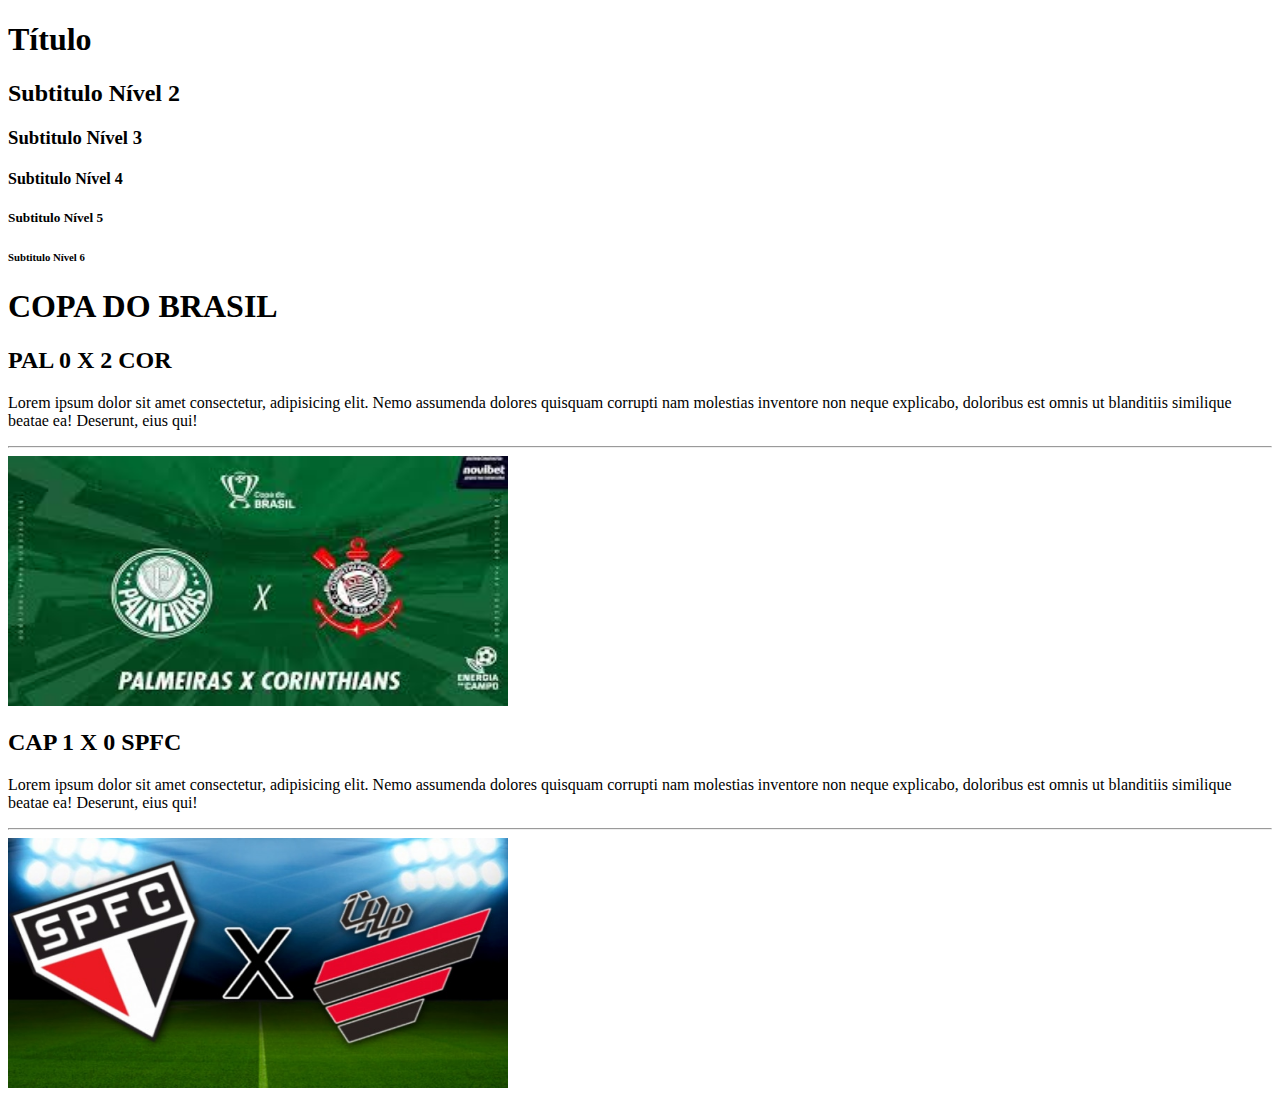
<file: modulo/index.html>
<!DOCTYPE html>
<html lang="pt-br">
<head>
    <meta charset="UTF-8">
    <meta name="viewport" content="width=device-width, initial-scale=1.0">
    <title>Tags HTML</title>
</head>
<body>
    <h1>Título</h1>
    <h2>Subtitulo Nível 2</h2>
    <h3>Subtitulo Nível 3</h3>
    <h4>Subtitulo Nível 4</h4>
    <h5>Subtitulo Nível 5</h5>
    <h6>Subtitulo Nível 6</h6>
    
    <h1>COPA DO BRASIL</h1>

    <h2>PAL 0 X 2 COR</h2>
    <p>Lorem ipsum dolor sit amet consectetur, adipisicing elit. Nemo assumenda dolores quisquam corrupti nam molestias inventore non neque explicabo, doloribus est omnis ut blanditiis similique beatae ea! Deserunt, eius qui!</p>
    
    <hr />

    <img src="../Aula 2/images.jpg" alt="deu ruim" width="500px" height="250px">

    <h2>CAP 1 X 0 SPFC</h2>
    <p>Lorem ipsum dolor sit amet consectetur, adipisicing elit. Nemo assumenda dolores quisquam corrupti nam molestias inventore non neque explicabo, doloribus est omnis ut blanditiis similique beatae ea! Deserunt, eius qui!</p>

    <hr />

    <img src="../Aula 2/spxcap.jpg" alt="deu ruim" width="500px" height="250px">
</body>
</html>
</file>
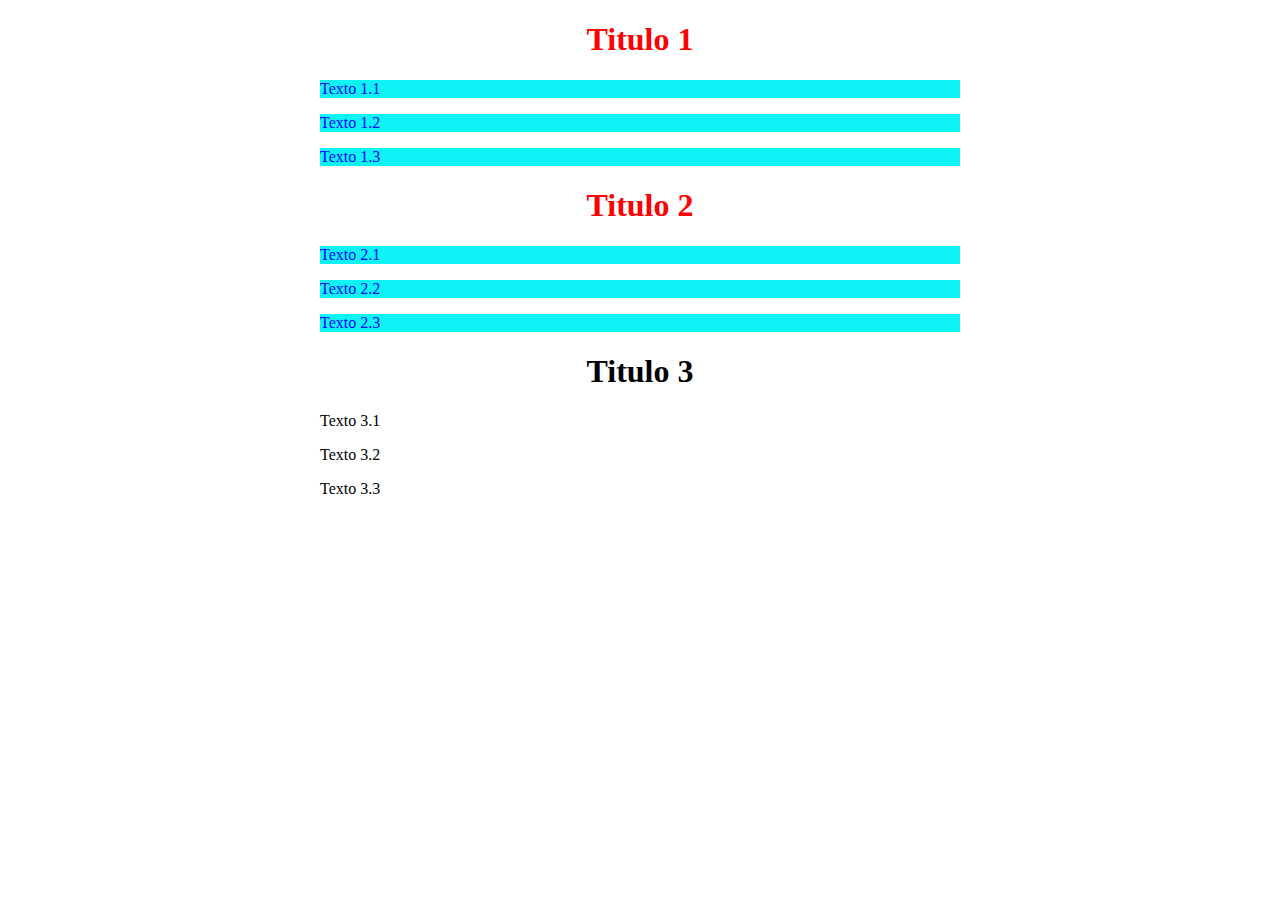
<file: Aula 5/exercicio/index.html>
<!DOCTYPE html>
<html lang="pt-br">
<head>
    <meta charset="UTF-8">
    <meta name="viewport" content="width=device-width, initial-scale=1.0">
    <link rel="stylesheet" href="style.css">
    <title>Seletores CSS</title>
</head>
<body>
    <main>
        <h1 id="titulo_1">Titulo 1</h1>
        <p class="texto_titulo1">Texto 1.1</p>
        <p class="texto_titulo1">Texto 1.2</p>
        <p class="texto_titulo1">Texto 1.3</p>

        <h1 id="titulo_2">Titulo 2</h1>
        <p class="texto_titulo2">Texto 2.1</p>
        <p class="texto_titulo2">Texto 2.2</p>
        <p class="texto_titulo2">Texto 2.3</p>

        <h1 id="titulo_3">Titulo  3</h1>
        <p class="texto_titulo3">Texto 3.1</p>
        <p class="texto_titulo3">Texto 3.2</p>
        <p class="texto_titulo3">Texto 3.3</p>
    </main>
</body>
</html>
</file>
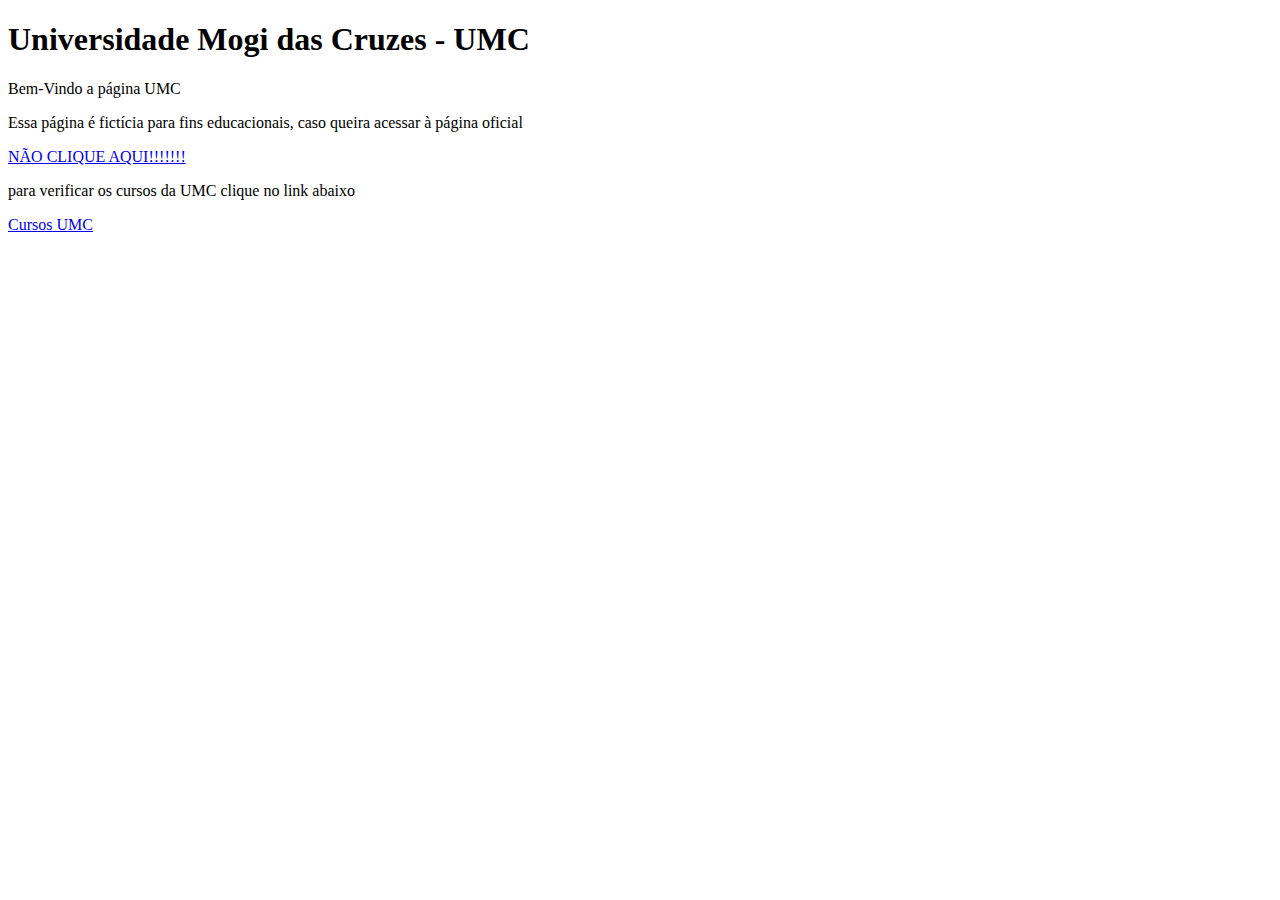
<file: modulo/Listas/hyperlink/index.html>
<!DOCTYPE html>
<html lang="pt-br">
<head>
    <meta charset="UTF-8">
    <meta name="viewport" content="width=device-width, initial-scale=1.0">
    <title>UMC</title>
</head>
<body>
    <h1>Universidade Mogi das Cruzes - UMC</h1>
    <p>Bem-Vindo a página UMC</p>

    <p>Essa página é fictícia para fins educacionais, caso queira acessar à página oficial</p>

    <a href="https://www.umc.br/" target="_blank">NÃO CLIQUE AQUI!!!!!!!</a>

    <P>para verificar os cursos da UMC clique no link abaixo </P>
    <a href="cursos.html">Cursos UMC</a>
</body>
</html>
</file>
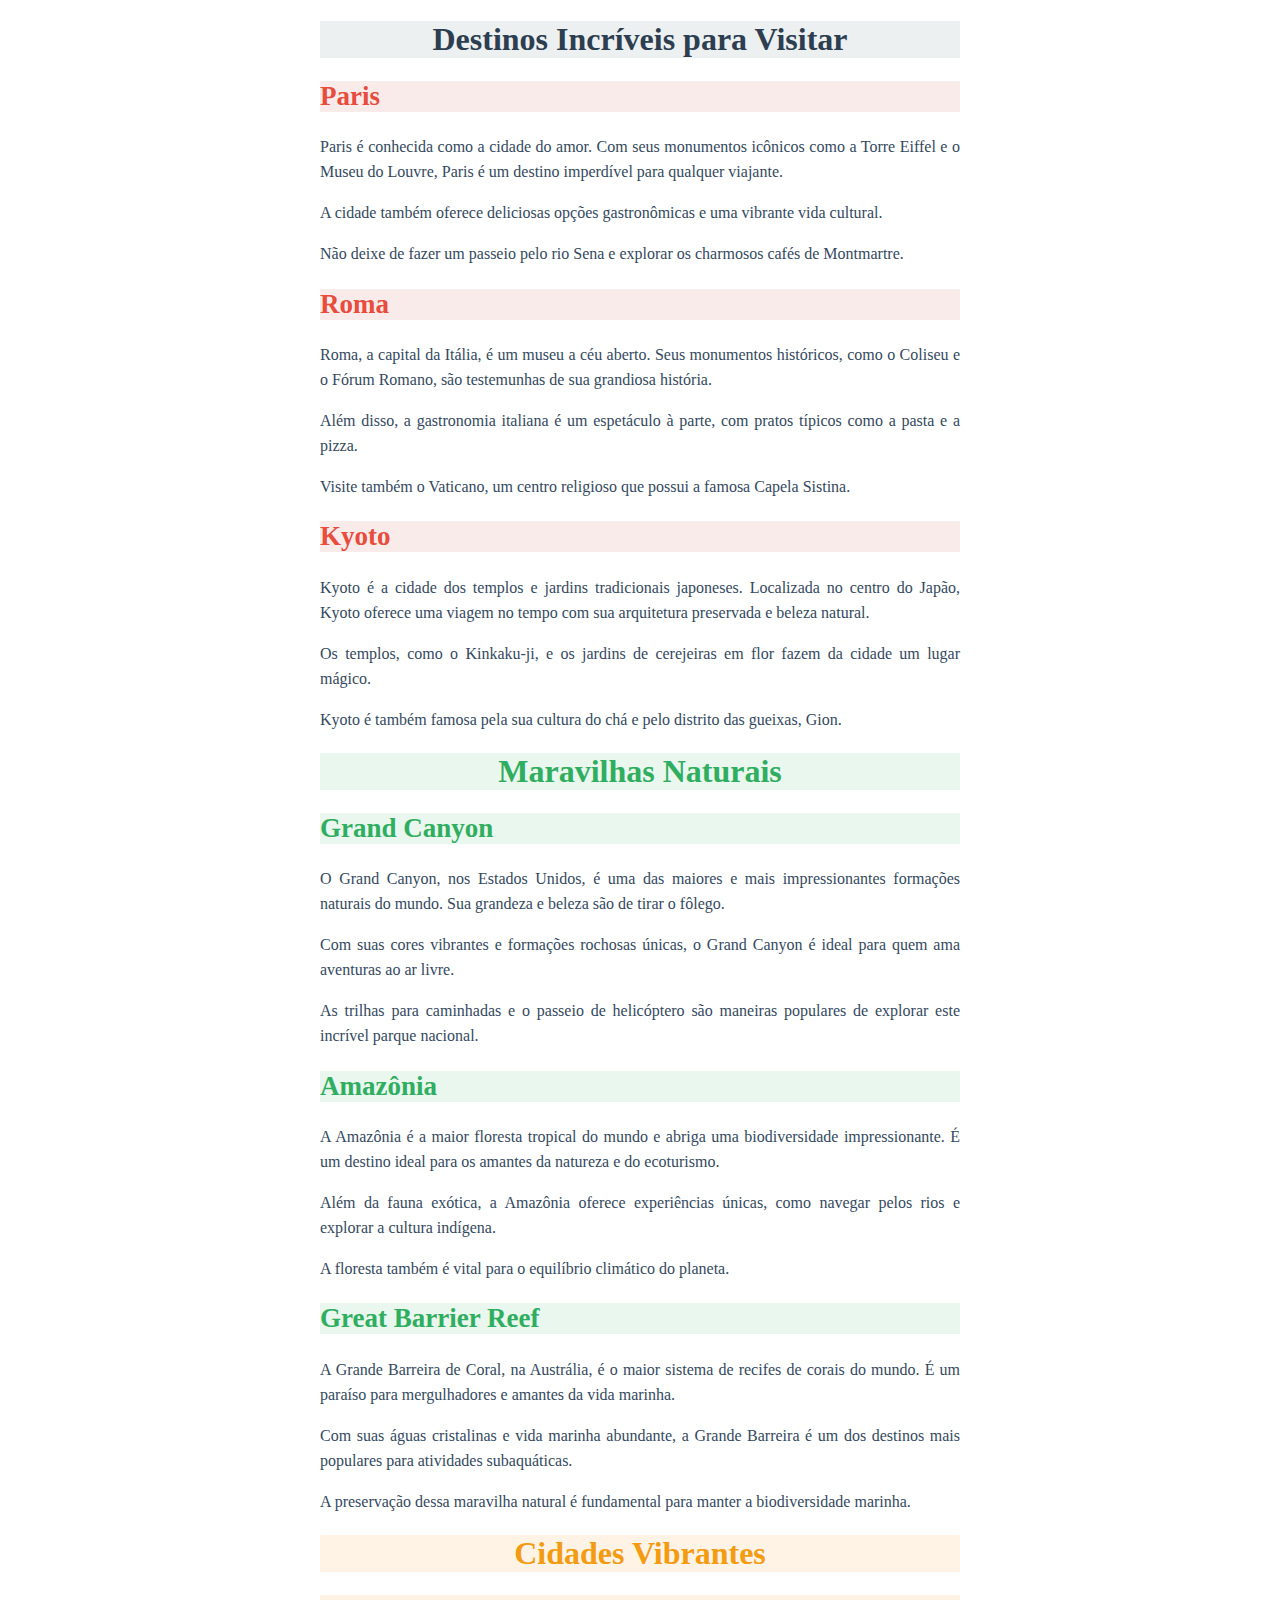
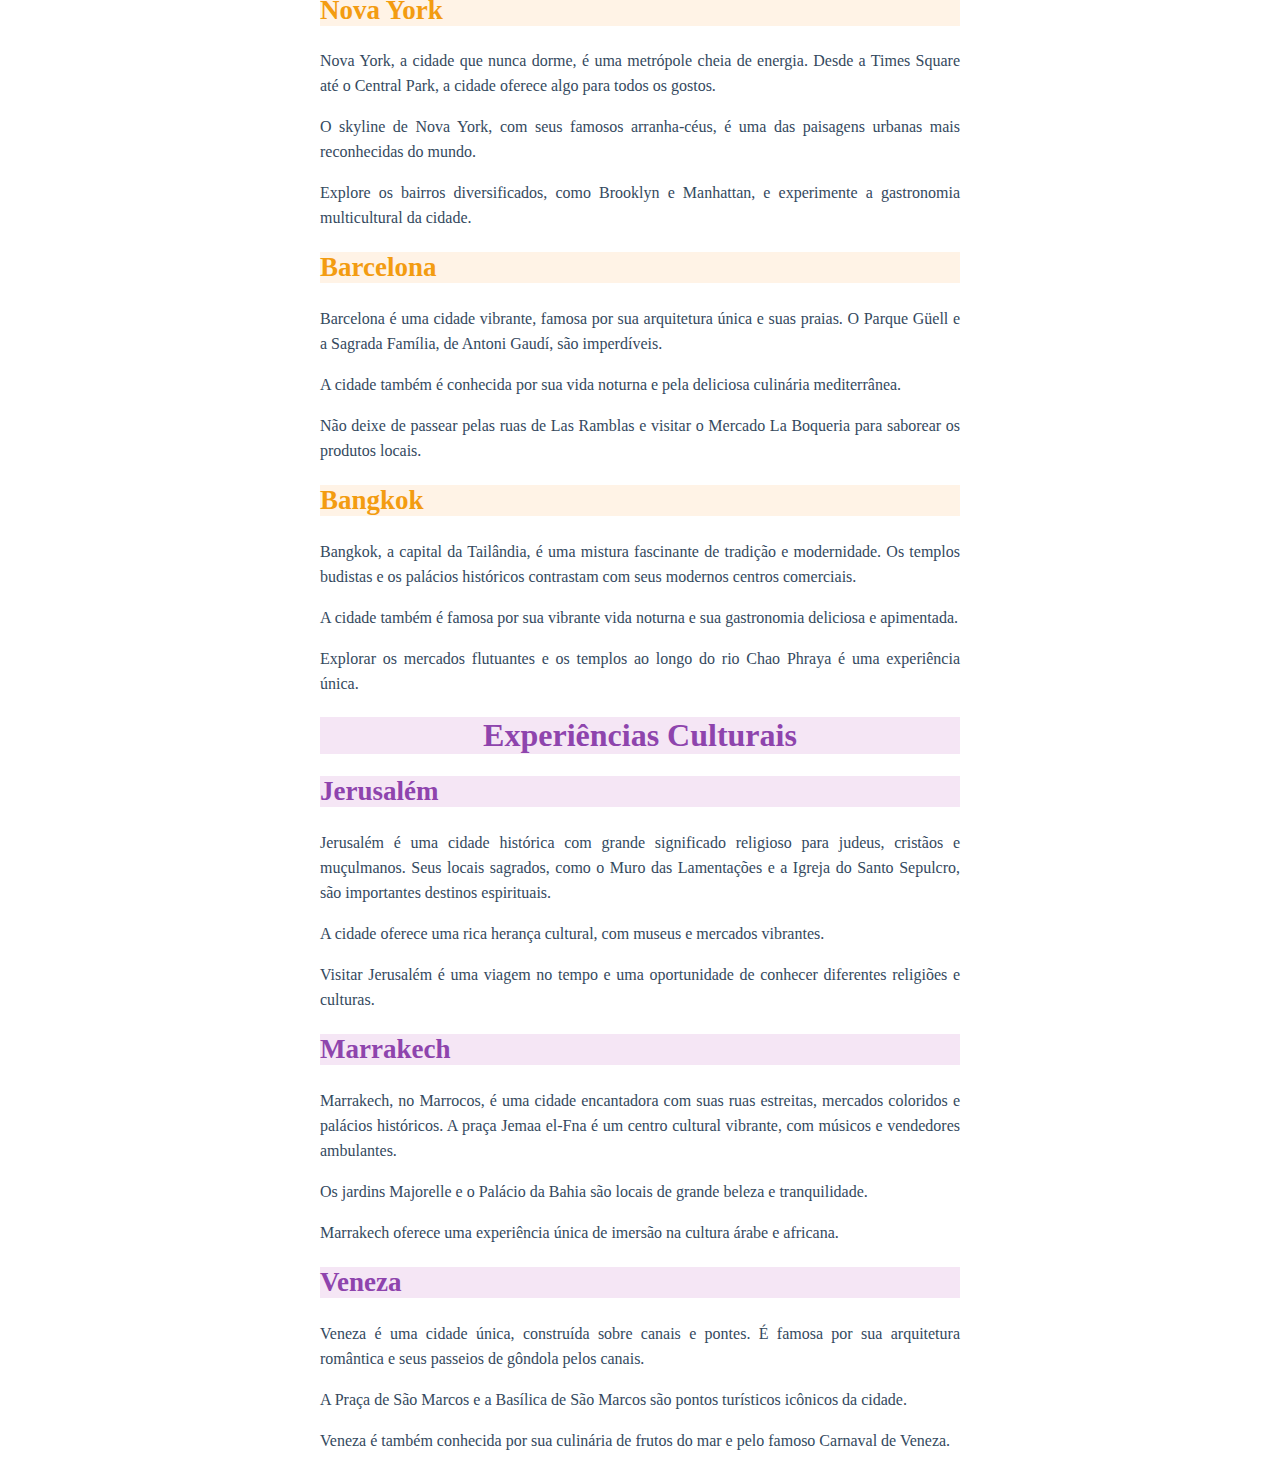
<file: Aula 5/exercicio/index1.html>
<!DOCTYPE html>
<html lang="pt-br">
<head>
  <meta charset="UTF-8">
  <meta name="viewport" content="width=device-width, initial-scale=1.0">
  <link rel="stylesheet" href="style1.css">
  <title>Blog de Viagens</title>
</head>
<body>
  <!-- <a href="https://pedromiho.github.io/UMC/L%C3%B3gica%20e%20Programa%C3%A7%C3%A3o/M%C3%B3dulo%2001%20-%20HTML%20e%20CSS/Aula%2005%20-%20Introdu%C3%A7%C3%A3o%20a%20Seletores%20no%20CSS/Exercicios/desafio02/">Página de Exemplo</a> -->
  <h1 id="titulo_1">Destinos Incríveis para Visitar</h1>
    <h2  class="sub1" class="sub1">Paris</h2>
      <p>Paris é conhecida como a cidade do amor. Com seus monumentos icônicos como a Torre Eiffel e o Museu do Louvre, Paris é um destino imperdível para qualquer viajante.</p>
      <p>A cidade também oferece deliciosas opções gastronômicas e uma vibrante vida cultural.</p>
      <p>Não deixe de fazer um passeio pelo rio Sena e explorar os charmosos cafés de Montmartre.</p>
    <h2  class="sub1">Roma</h2>
      <p>Roma, a capital da Itália, é um museu a céu aberto. Seus monumentos históricos, como o Coliseu e o Fórum Romano, são testemunhas de sua grandiosa história.</p>
      <p>Além disso, a gastronomia italiana é um espetáculo à parte, com pratos típicos como a pasta e a pizza.</p>
      <p>Visite também o Vaticano, um centro religioso que possui a famosa Capela Sistina.</p>
    <h2  class="sub1">Kyoto</h2>
      <p>Kyoto é a cidade dos templos e jardins tradicionais japoneses. Localizada no centro do Japão, Kyoto oferece uma viagem no tempo com sua arquitetura preservada e beleza natural.</p>
      <p>Os templos, como o Kinkaku-ji, e os jardins de cerejeiras em flor fazem da cidade um lugar mágico.</p>
      <p>Kyoto é também famosa pela sua cultura do chá e pelo distrito das gueixas, Gion.</p>

  <h1 id="titulo_2" class="sub2">Maravilhas Naturais</h1>
    <h2 class="sub2">Grand Canyon</h2>
      <p>O Grand Canyon, nos Estados Unidos, é uma das maiores e mais impressionantes formações naturais do mundo. Sua grandeza e beleza são de tirar o fôlego.</p>
      <p>Com suas cores vibrantes e formações rochosas únicas, o Grand Canyon é ideal para quem ama aventuras ao ar livre.</p>
      <p>As trilhas para caminhadas e o passeio de helicóptero são maneiras populares de explorar este incrível parque nacional.</p>
    <h2 class="sub2"> Amazônia</h2>
      <p>A Amazônia é a maior floresta tropical do mundo e abriga uma biodiversidade impressionante. É um destino ideal para os amantes da natureza e do ecoturismo.</p>
      <p>Além da fauna exótica, a Amazônia oferece experiências únicas, como navegar pelos rios e explorar a cultura indígena.</p>
      <p>A floresta também é vital para o equilíbrio climático do planeta.</p>
    <h2 class="sub2">Great Barrier Reef</h2>
      <p>A Grande Barreira de Coral, na Austrália, é o maior sistema de recifes de corais do mundo. É um paraíso para mergulhadores e amantes da vida marinha.</p>
      <p>Com suas águas cristalinas e vida marinha abundante, a Grande Barreira é um dos destinos mais populares para atividades subaquáticas.</p>
      <p>A preservação dessa maravilha natural é fundamental para manter a biodiversidade marinha.</p>

  <h1 id="titulo_3">Cidades Vibrantes</h1>
    <h2 class="sub3">Nova York</h2>
      <p>Nova York, a cidade que nunca dorme, é uma metrópole cheia de energia. Desde a Times Square até o Central Park, a cidade oferece algo para todos os gostos.</p>
      <p>O skyline de Nova York, com seus famosos arranha-céus, é uma das paisagens urbanas mais reconhecidas do mundo.</p>
      <p>Explore os bairros diversificados, como Brooklyn e Manhattan, e experimente a gastronomia multicultural da cidade.</p>
    <h2 class="sub3">Barcelona</h2>
      <p>Barcelona é uma cidade vibrante, famosa por sua arquitetura única e suas praias. O Parque Güell e a Sagrada Família, de Antoni Gaudí, são imperdíveis.</p>
      <p>A cidade também é conhecida por sua vida noturna e pela deliciosa culinária mediterrânea.</p>
      <p>Não deixe de passear pelas ruas de Las Ramblas e visitar o Mercado La Boqueria para saborear os produtos locais.</p>
    <h2 class="sub3">Bangkok</h2>
      <p>Bangkok, a capital da Tailândia, é uma mistura fascinante de tradição e modernidade. Os templos budistas e os palácios históricos contrastam com seus modernos centros comerciais.</p>
      <p>A cidade também é famosa por sua vibrante vida noturna e sua gastronomia deliciosa e apimentada.</p>
      <p>Explorar os mercados flutuantes e os templos ao longo do rio Chao Phraya é uma experiência única.</p>

  <h1 id="titulo_4">Experiências Culturais</h1>
    <h2 class="sub4">Jerusalém</h2>
      <p>Jerusalém é uma cidade histórica com grande significado religioso para judeus, cristãos e muçulmanos. Seus locais sagrados, como o Muro das Lamentações e a Igreja do Santo Sepulcro, são importantes destinos espirituais.</p>
      <p>A cidade oferece uma rica herança cultural, com museus e mercados vibrantes.</p>
      <p>Visitar Jerusalém é uma viagem no tempo e uma oportunidade de conhecer diferentes religiões e culturas.</p>
    <h2 class="sub4">Marrakech</h2>
      <p>Marrakech, no Marrocos, é uma cidade encantadora com suas ruas estreitas, mercados coloridos e palácios históricos. A praça Jemaa el-Fna é um centro cultural vibrante, com músicos e vendedores ambulantes.</p>
      <p>Os jardins Majorelle e o Palácio da Bahia são locais de grande beleza e tranquilidade.</p>
      <p>Marrakech oferece uma experiência única de imersão na cultura árabe e africana.</p>
    <h2 class="sub4">Veneza</h2>
      <p>Veneza é uma cidade única, construída sobre canais e pontes. É famosa por sua arquitetura romântica e seus passeios de gôndola pelos canais.</p>
      <p>A Praça de São Marcos e a Basílica de São Marcos são pontos turísticos icônicos da cidade.</p>
      <p>Veneza é também conhecida por sua culinária de frutos do mar e pelo famoso Carnaval de Veneza.</p>

</body>
</html>
</file>
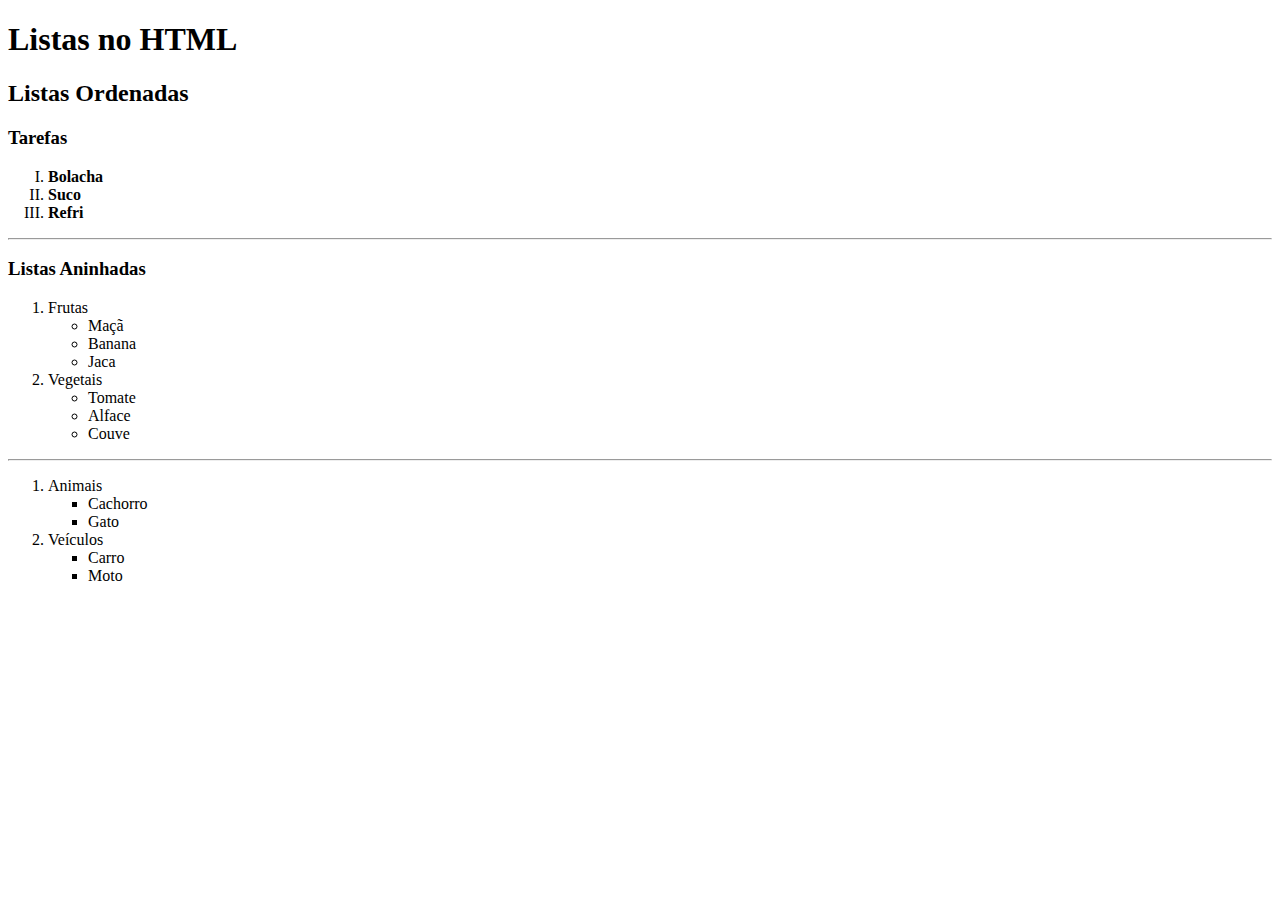
<file: modulo/Listas/nada.html>
<!DOCTYPE html>
<html lang="pt-br">

<head>
    <meta charset="UTF-8">
    <meta name="viewport" content="width=device-width, initial-scale=1.0">
    <title>Listas</title>
</head>

<body>

    <h1>Listas no HTML</h1>

    <h2>Listas Ordenadas</h2>

    <h3>Tarefas</h3>
    <ol type="I">
        <li><strong>Bolacha</strong></li>
        <li><strong>Suco</strong></li>
        <li><strong>Refri</strong></li>
    </ol>
    
    <hr/>

    <h3>Listas Aninhadas</h3>

    <ol>
        <li>Frutas
            <ul>
                <li>Maçã</li>
                <li>Banana</li>
                <li>Jaca</li>
            </ul>
        </li>
        <li>Vegetais
            <ul>
                <li>Tomate</li>
                <li>Alface</li>
                <li>Couve</li>
            </ul>
        </li>
    </ol>
    <hr/>
    <ol>
        <li>Animais
            <ul type="square">
                <li>Cachorro</li>
                <li>Gato</li>
            </ul>
        </li>
        <li>Veículos
            <ul type="square">
                <li>Carro</li>
                <li>Moto</li>
            </ul>
        </li>
    </ol>

</body>

</html>
</file>
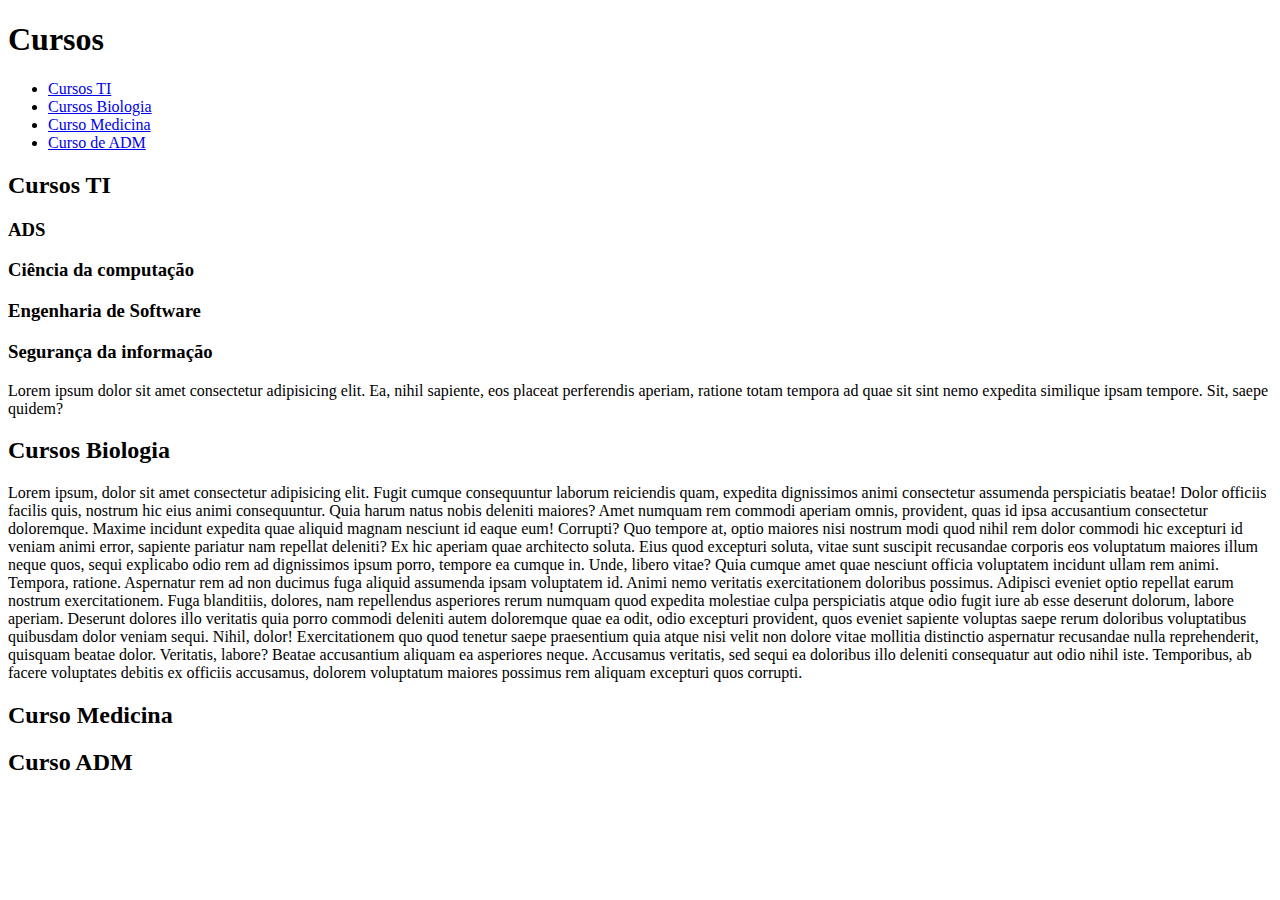
<file: modulo/Listas/hyperlink/cursos.html>
<!DOCTYPE html>
<html lang="pt-br">
<head>
    <meta charset="UTF-8">
    <meta name="viewport" content="width=device-width, initial-scale=1.0">
    <title>Cursos</title>
</head>
<body>
    <h1>Cursos</h1>



    <ul>
        <li><a href="#TI">Cursos TI</a></li>
        <li><a href="#BI">Cursos Biologia</a></li>
        <li><a href="#MED">Curso Medicina</a></li>
        <li><a href="#ADM">Curso de ADM</a></li>
    </ul>





    <h2 id="TI">Cursos TI</h2>
    <h3>ADS</h3>
    <h3>Ciência da computação</h3>
    <h3>Engenharia de Software</h3>
    <h3>Segurança da informação</h3>
    <p>Lorem ipsum dolor sit amet consectetur adipisicing elit. Ea, nihil sapiente, eos placeat perferendis aperiam, ratione totam tempora ad quae sit sint nemo expedita similique ipsam tempore. Sit, saepe quidem?</p>

    <h2 id="BI">Cursos Biologia</h2>
    <p>Lorem ipsum, dolor sit amet consectetur adipisicing elit. Fugit cumque consequuntur laborum reiciendis quam, expedita dignissimos animi consectetur assumenda perspiciatis beatae! Dolor officiis facilis quis, nostrum hic eius animi consequuntur.
    Quia harum natus nobis deleniti maiores? Amet numquam rem commodi aperiam omnis, provident, quas id ipsa accusantium consectetur doloremque. Maxime incidunt expedita quae aliquid magnam nesciunt id eaque eum! Corrupti?
    Quo tempore at, optio maiores nisi nostrum modi quod nihil rem dolor commodi hic excepturi id veniam animi error, sapiente pariatur nam repellat deleniti? Ex hic aperiam quae architecto soluta.
    Eius quod excepturi soluta, vitae sunt suscipit recusandae corporis eos voluptatum maiores illum neque quos, sequi explicabo odio rem ad dignissimos ipsum porro, tempore ea cumque in. Unde, libero vitae?
    Quia cumque amet quae nesciunt officia voluptatem incidunt ullam rem animi. Tempora, ratione. Aspernatur rem ad non ducimus fuga aliquid assumenda ipsam voluptatem id. Animi nemo veritatis exercitationem doloribus possimus.
    Adipisci eveniet optio repellat earum nostrum exercitationem. Fuga blanditiis, dolores, nam repellendus asperiores rerum numquam quod expedita molestiae culpa perspiciatis atque odio fugit iure ab esse deserunt dolorum, labore aperiam.
    Deserunt dolores illo veritatis quia porro commodi deleniti autem doloremque quae ea odit, odio excepturi provident, quos eveniet sapiente voluptas saepe rerum doloribus voluptatibus quibusdam dolor veniam sequi. Nihil, dolor!
    Exercitationem quo quod tenetur saepe praesentium quia atque nisi velit non dolore vitae mollitia distinctio aspernatur recusandae nulla reprehenderit, quisquam beatae dolor. Veritatis, labore? Beatae accusantium aliquam ea asperiores neque.
    Accusamus veritatis, sed sequi ea doloribus illo deleniti consequatur aut odio nihil iste. Temporibus, ab facere voluptates debitis ex officiis accusamus, dolorem voluptatum maiores possimus rem aliquam excepturi quos corrupti.</p>
    <h2 id="MED">Curso Medicina</h2>
    <h2 id="ADM">Curso ADM</h2>
</body>
</html>
</file>
<file: Aula 5/exercicio/style.css>
h1 {
    text-align: center;
}


main{
    margin: 0px;
    padding: 0px;
    width: 50vw;
    margin:auto;
}
#titulo_1 { 
    color: rgb(253, 0, 0);
    background-color: rgb(rgb(54, 41, 41));
}
.texto_titulo1 {
    color: blue;
    background-color: rgb(15, 243, 247);
}
#titulo_2 { 
    color: rgb(253, 0, 0);
    background-color: rgb(rgb(54, 41, 41));
}
.texto_titulo2 {
    color: blue;
    background-color: rgb(15, 243, 247);
}
</file>
<file: Aula 5/exercicio/style1.css>
*{
    color: #34495E;
}
body{

    margin: 0px;
    padding-left: 25%;
    padding-right: 25%;
    text-align: justify;
}
h2{
    font-size: 27px;
}
p{
    display: flex;
    line-height: 25px;
}
#titulo_1{
    background-color: #ECF0F1;
    color: #2C3E50;
    text-align: center;
}
.sub1{
    background-color: #F9EBEA;
    color: #E74C3C;
}
#titulo_2 {
    background-color: #E9F7EF;
    color: #30AE60;
    text-align: center;
}
.sub2 {
    background-color: #E9F7EF;
    color: #30AE60;
}
#titulo_3 { 
    color: #F39C11;
    background-color: #FFF3E6;
    text-align: center;
}
.sub3 {
    color: #F39C11;
    background-color: #FFF3E6;
}
#titulo_4 { 
    color: #8E44AD;
    background-color: #F5E6F5;
    text-align: center;
}
.sub4 {
    color: #8E44AD;
    background-color: #F5E6F5;
}
</file>
